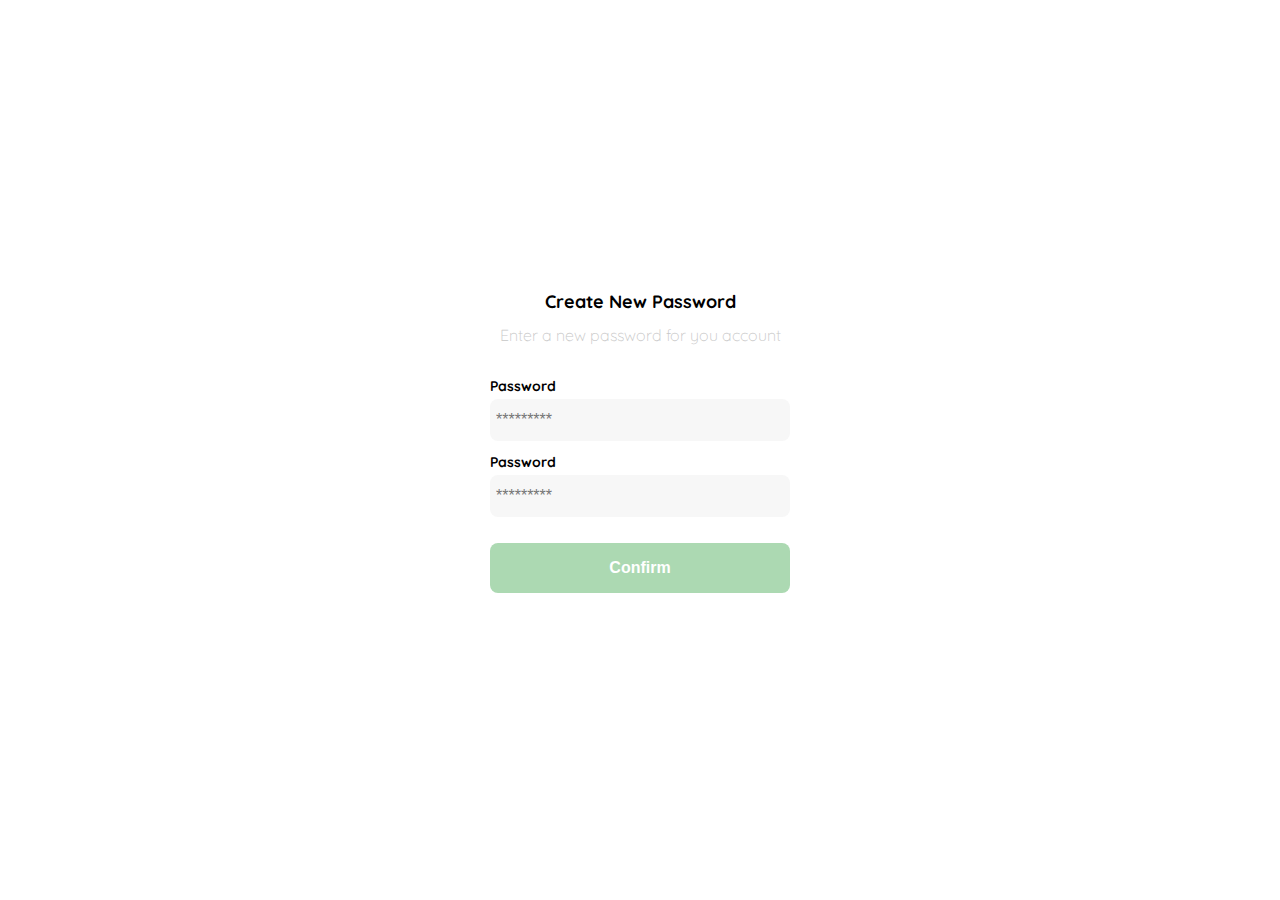
<file: clase1.html>
<!DOCTYPE html>
<html lang="en">
<head>
    <meta charset="UTF-8">
    <meta http-equiv="X-UA-Compatible" content="IE=edge">
    <meta name="viewport" content="width=device-width, initial-scale=1.0">
    <link rel="stylesheet" href="./css/style1.css">
    <title>Document</title>
</head>
<body>
    <div class="login">
        <div class="form-container">
            <img src="./logos/logo_yard_sale.svg" alt="logo" class="logo">

            <h1 class="title">Create New Password</h1>
            <p class="subtitle">Enter a new password for you account</p>

            <form action="/" class="form">
                <label for="password" class="label">Password</label>
                <input type="password" id="password" placeholder="*********" class="input input-password">

                <label for="new-password" class="label">Password</label>
                <input type="password" id="new-password" placeholder="*********" class="input input-password">

                <input type="submit" value="Confirm" class="primary-button login-button">
            </form>
        </div>
    </div>
</body>
</html>
</file>
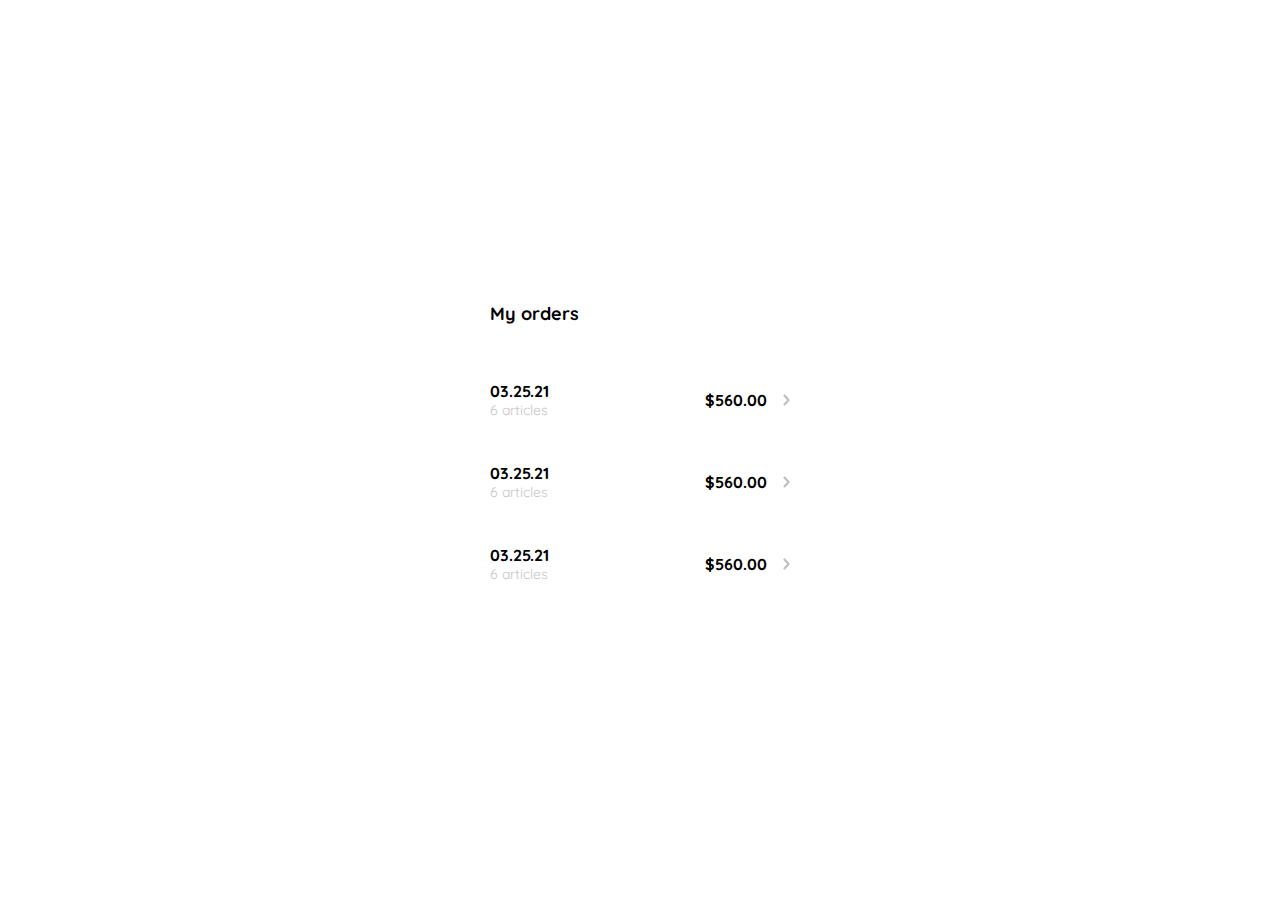
<file: clase10.html>
<!DOCTYPE html>
<html lang="en">

<head>
    <meta charset="UTF-8" />
    <meta http-equiv="X-UA-Compatible" content="IE=edge" />
    <meta name="viewport" content="width=device-width, initial-scale=1.0" />
    <link rel="stylesheet" href="./css/style10.css" />
    <title>Document</title>
</head>

<body>
    <div class="my-order">
        <div class="my-order-container">
            <h1 class="title">My orders</h1>

            <div class="my-order-content">
                <div class="order">
                    <p>
                        <span>03.25.21</span>
                        <span>6 articles</span>
                    </p>
                    <p>$560.00</p>
                    <img src="./iconos/flechita.svg" alt="arrow" />
                </div>
                <div class="order">
                    <p>
                        <span>03.25.21</span>
                        <span>6 articles</span>
                    </p>
                    <p>$560.00</p>
                    <img src="./iconos/flechita.svg" alt="arrow" />
                </div>
                <div class="order">
                    <p>
                        <span>03.25.21</span>
                        <span>6 articles</span>
                    </p>
                    <p>$560.00</p>
                    <img src="./iconos/flechita.svg" alt="arrow" />
                </div>
            </div>
        </div>
    </div>
</body>

</html>
</file>
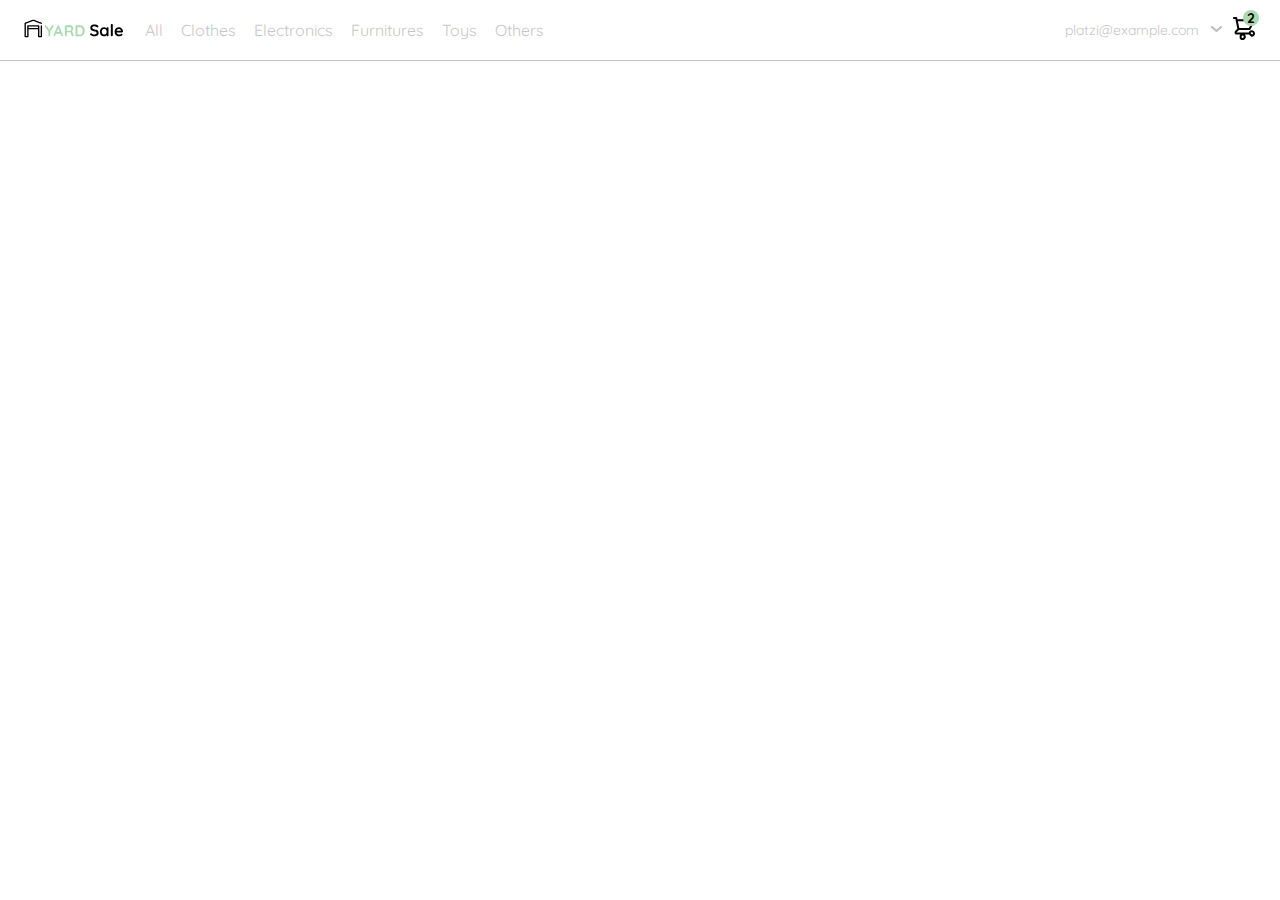
<file: clase11.html>
<!DOCTYPE html>
<html lang="en">
<head>
    <meta charset="UTF-8">
    <meta http-equiv="X-UA-Compatible" content="IE=edge">
    <meta name="viewport" content="width=device-width, initial-scale=1.0">
    <link rel="stylesheet" href="./css/style11.css">
    <title>Document</title>
</head>
<body>
    <nav>
        <img src="./iconos/icon_menu.svg" alt="menu" class="menu">
    
        <div class="navbar-left">
          <img src="./logos/logo_yard_sale.svg" alt="logo" class="logo">
    
          <ul>
            <li>
              <a href="/">All</a>
            </li>
            <li>
              <a href="/">Clothes</a>
            </li>
            <li>
              <a href="/">Electronics</a>
            </li>
            <li>
              <a href="/">Furnitures</a>
            </li>
            <li>
              <a href="/">Toys</a>
            </li>
            <li>
              <a href="/">Others</a>
            </li>
          </ul>
        </div>
    
        <div class="navbar-right">
          <ul>
            <li class="navbar-email">platzi@example.com
                <img src="./iconos/flechita.svg" alt="">
            </li>
            <li class="navbar-shopping-cart">
              <img src="./iconos/icon_shopping_cart.svg" alt="shopping cart">
              <div>2</div>
            </li>
          </ul>
        </div>
      </nav>
</body>
</html>
</file>
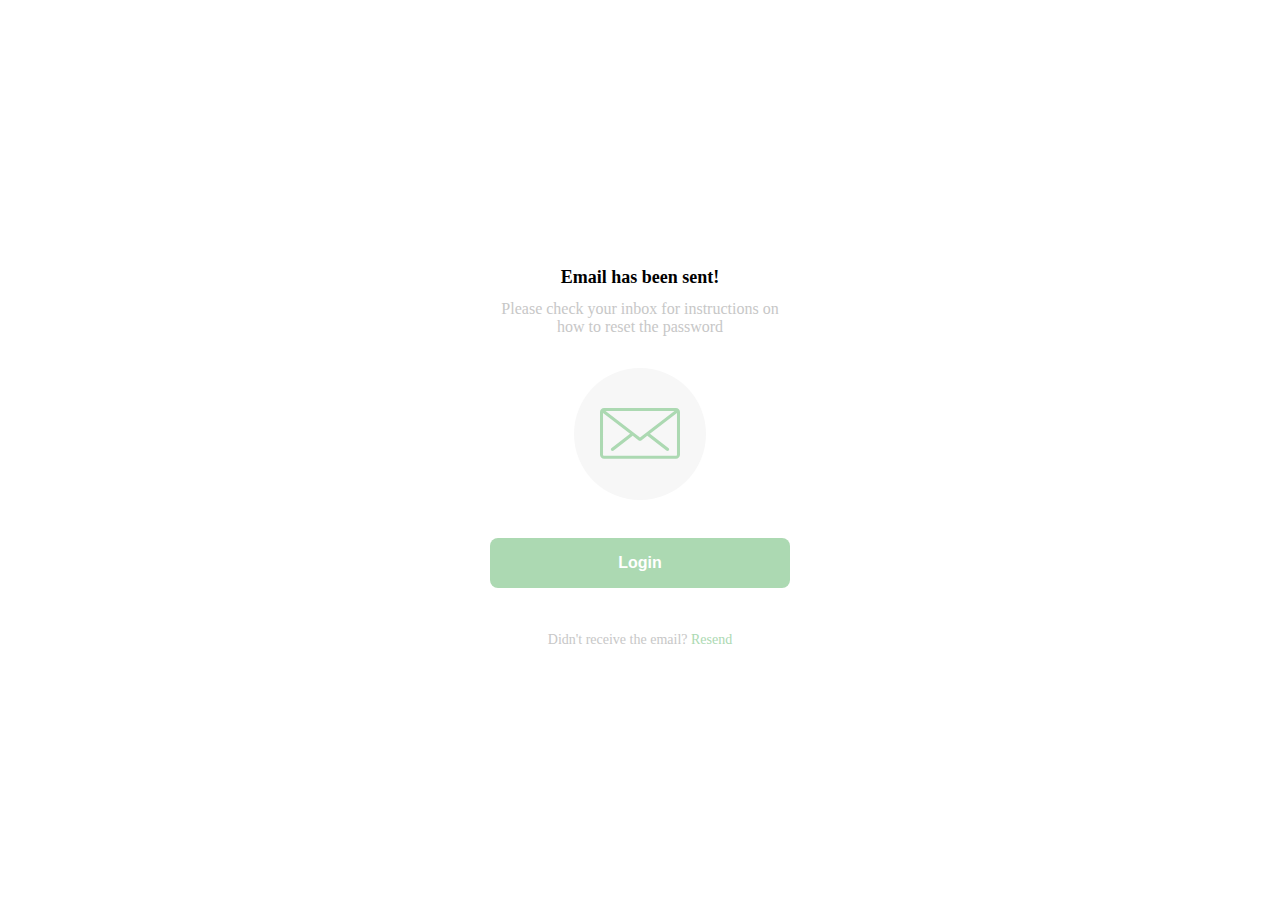
<file: clase2.html>
<!DOCTYPE html>
<html lang="en">

<head>
    <meta charset="UTF-8">
    <meta http-equiv="X-UA-Compatible" content="IE=edge">
    <meta name="viewport" content="width=device-width, initial-scale=1.0">
    <link rel="stylesheet" href="./css/style2.css">
    <title>Document</title>
</head>

<body>
    <div class="login">
        <div class="form-container">
            <img src="./logos/logo_yard_sale.svg" alt="logo" class="logo">

            <h1 class="title">Email has been sent!</h1>
            <p class="subtitle">Please check your inbox for instructions on how to reset the password</p>

            <div class="email-image">
                <img src="./iconos/email.svg" alt="email">
            </div>

            <button class="primary-button login-button">Login</button>

            <p class="resend">
                <span>Didn't receive the email?</span>
                <a href="/">Resend</a>
            </p>
        </div>
    </div>
</body>

</html>
</file>
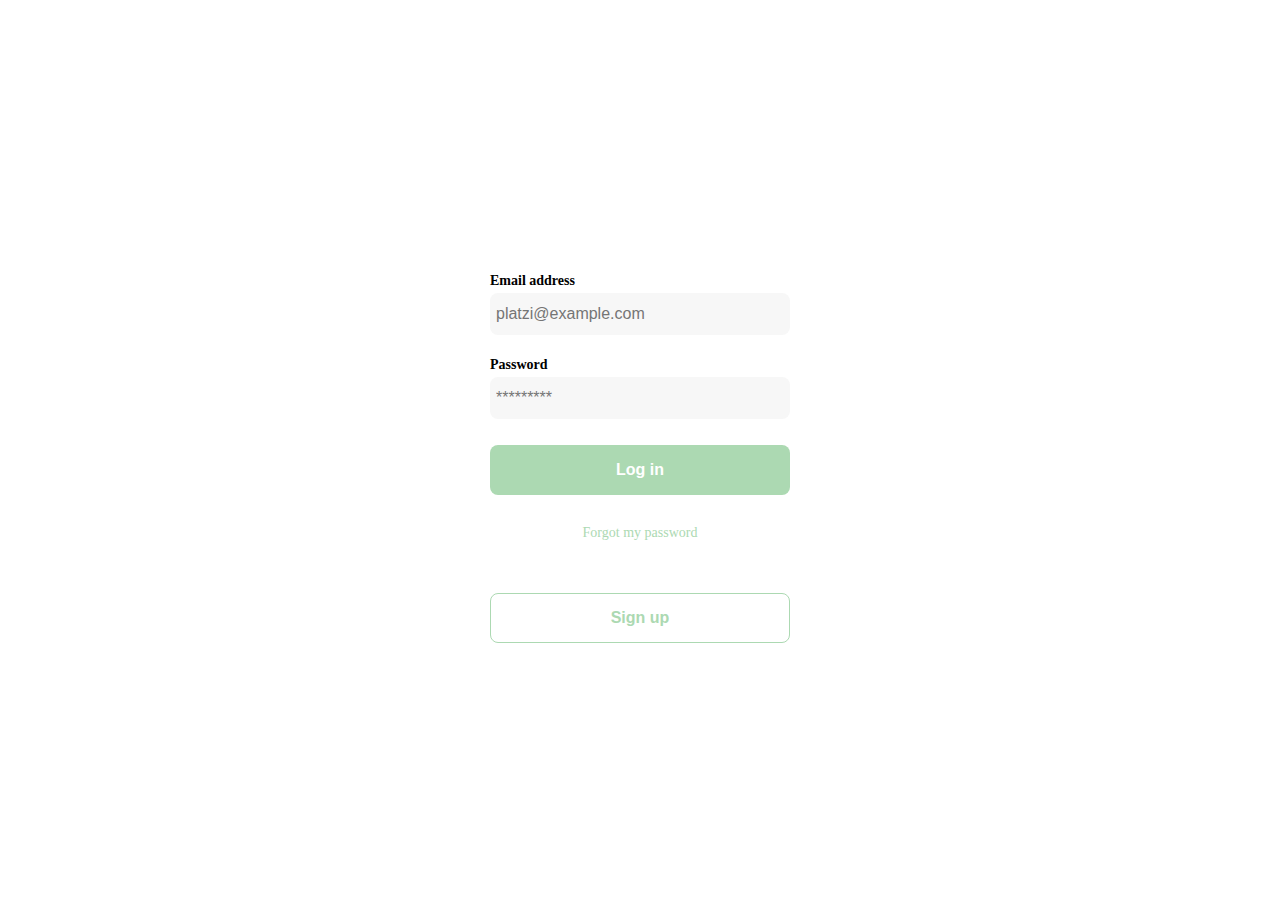
<file: clase3.html>
<!DOCTYPE html>
<html lang="en">

<head>
    <meta charset="UTF-8" />
    <meta http-equiv="X-UA-Compatible" content="IE=edge" />
    <meta name="viewport" content="width=device-width, initial-scale=1.0" />
    <link rel="stylesheet" href="./css/style3.css" />
    <title>Document</title>
</head>

<body>
    <div class="login">
        <div class="form-container">
            <img src="./logos/logo_yard_sale.svg" alt="logo" class="logo" />

            <form action="/" class="form">
                <label for="email" class="label">Email address</label>
                <input type="text" id="email" placeholder="platzi@example.com" class="input input-email" />

                <label for="password" class="label">Password</label>
                <input type="password" id="password" placeholder="*********" class="input input-password" />

                <input type="submit" value="Log in" class="primary-button login-button" />
                <a href="/">Forgot my password</a>
            </form>

            <button class="secondary-button signup-button">Sign up</button>
        </div>
    </div>
</body>

</html>
</file>
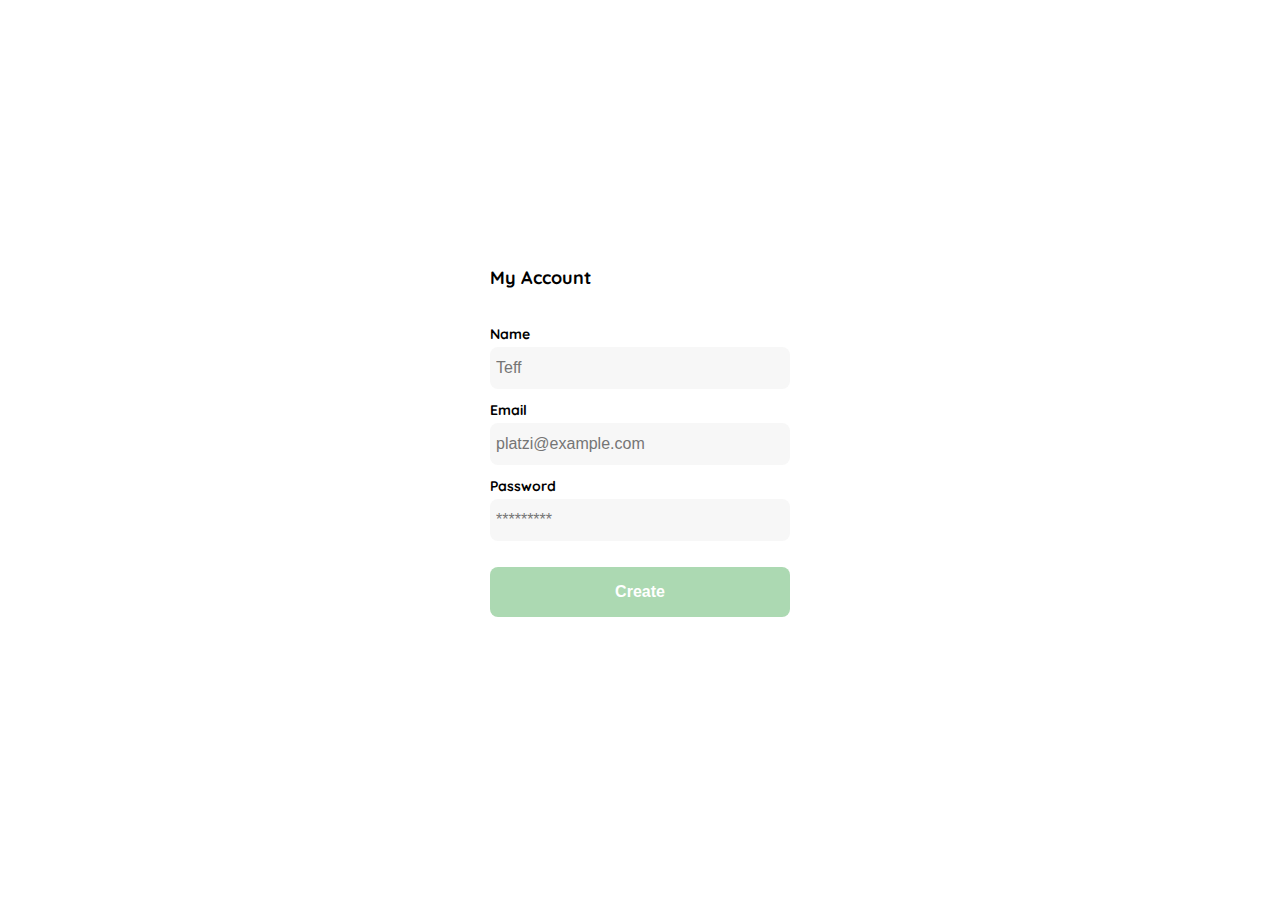
<file: clase4.html>
<!DOCTYPE html>
<html lang="en">

<head>
    <meta charset="UTF-8">
    <meta http-equiv="X-UA-Compatible" content="IE=edge">
    <meta name="viewport" content="width=device-width, initial-scale=1.0">
    <link rel="stylesheet" href="./css/style4.css">
    <title>Document</title>
</head>

<body>
    <div class="login">
        <div class="form-container">
            <h1 class="title">My Account</h1>

            <form action="/" class="form">
                <div>
                    <label for="name" class="label">Name</label>
                    <input type="text" id="name" placeholder="Teff" class="input input-name">

                    <label for="email" class="label">Email</label>
                    <input type="text" id="email" placeholder="platzi@example.com" class="input input-email">

                    <label for="password" class="label">Password</label>
                    <input type="password" id="password" placeholder="*********" class="input input-password">
                </div>
                <input type="submit" value="Create" class="primary-button login-button">
            </form>
        </div>
    </div>
</body>

</html>
</file>
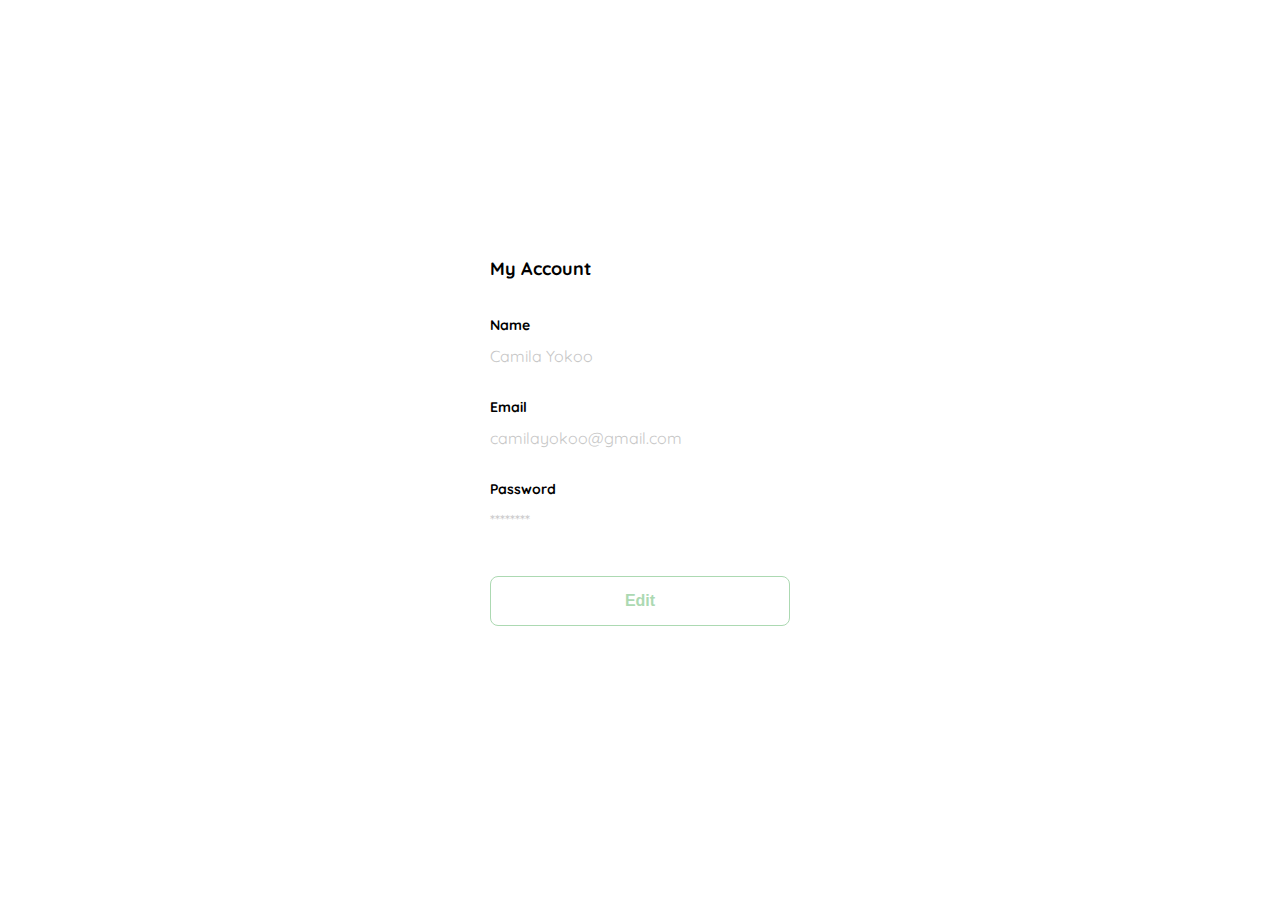
<file: clase5.html>
<!DOCTYPE html>
<html lang="en">

<head>
    <meta charset="UTF-8">
    <meta http-equiv="X-UA-Compatible" content="IE=edge">
    <meta name="viewport" content="width=device-width, initial-scale=1.0">
    <link rel="stylesheet" href="./css/style5.css">
    <title>Document</title>
</head>

<body>
    <div class="login">
        <div class="form-container">
            <h1 class="title">My Account</h1>

            <form action="/" class="form">
                <div>
                    <label for="name" class="label">Name</label>
                    <p class="value">Camila Yokoo</p>

                    <label for="email" class="label">Email</label>
                    <p class="value">camilayokoo@gmail.com</p>

                    <label for="password" class="label">Password</label>
                    <p class="value">********</p>
                </div>
                <input type="submit" value="Edit" class="secondary-button login-button">
            </form>
        </div>
    </div>
</body>

</html>
</file>
<file: css/style1.css>
@import url('https://fonts.googleapis.com/css2?family=Quicksand:wght@300;500;700&display=swap');

:root{
    --white: #FFFFFF;
    --black: #000000;
    --dark: #232830;
    --very-light-pink: #C7C7C7;
    --text-input-field: #F7F7F7;
    --hospital-green: #ACD9B2;
    --sm: 14px;
    --md: 16px;
    --lg: 18px;
}

body{
    font-family: 'Quicksand', sans-serif;
    margin: 0;
}

.login{
    width: 100%;
    height: 100vh;
    display: grid;
    place-items: center;
}

.form-container{
    display: grid;
    grid-template-rows: auto 1fr auto;
    width: 300px;
}

.logo{
    width: 150px;
    margin-bottom: 48px;
    justify-content: center;
    display: none;
}

.title{
    font-size: var(--lg);
    margin-bottom: 12px;
    text-align: center;
}

.subtitle{
    color: var(--very-light-pink);
    font-size: var(--md);
    font-weight: 300;
    margin-top: 0;
    margin-bottom: 32px;
    text-align: center;
}

.form{
    display: flex;
    flex-direction: column;
}

.label{
    font-size: var(--sm);
    font-weight: bold;
    margin-bottom: 4px;
}

.input{
    background-color: var(--text-input-field);
    border: none;
    border-radius: 8px;
    height: 30px;
    font-size: var(--md);
    padding: 6px;
    margin-bottom: 12px;
}

.primary-button{
    background-color: var(--hospital-green);
    border-radius: 8px;
    border: none;
    color: var(--white);
    width: 100%;
    cursor: pointer;
    font-size: var(--md);
    font-weight: bold;
    height: 50px;
}

.login-button{
    margin-top: 14px;
    margin-bottom: 30px;
}

@media (max-width: 640px) {
    .logo{
        display: block;
    }
}
</file>
<file: css/style10.css>
@import url("https://fonts.googleapis.com/css2?family=Quicksand:wght@300;500;700&display=swap");

:root {
  --white: #ffffff;
  --black: #000000;
  --dark: #232830;
  --very-light-pink: #c7c7c7;
  --text-input-field: #f7f7f7;
  --hospital-green: #acd9b2;
  --sm: 14px;
  --md: 16px;
  --lg: 18px;
}

body {
  font-family: "Quicksand", sans-serif;
  margin: 0;
}

.my-order {
  width: 100%;
  height: 100vh;
  display: grid;
  place-items: center;
}

.title {
  font-size: var(--lg);
  margin-bottom: 40px;
}

.my-order-container {
  display: grid;
  grid-template-rows: auto 1fr auto;
  width: 300px;
}

.my-order-content {
  display: flex;
  flex-direction: column;
}
.order {
  display: grid;
  grid-template-columns: auto 1fr auto;
  gap: 16px;
  align-items: center;
  margin-bottom: 12px;
}
.order p:nth-child(1) {
  display: flex;
  flex-direction: column;
}
.order p span:nth-child(1) {
  font-size: var(--md);
  font-weight: bold;
}
.order p span:nth-child(2) {
  font-size: var(--sm);
  color: var(--very-light-pink);
}
.order p:nth-child(2) {
  text-align: end;
  font-weight: bold;
}
</file>
<file: css/style11.css>
@import url("https://fonts.googleapis.com/css2?family=Quicksand:wght@300;500;700&display=swap");

:root {
  --white: #ffffff;
  --black: #000000;
  --dark: #232830;
  --very-light-pink: #c7c7c7;
  --text-input-field: #f7f7f7;
  --hospital-green: #acd9b2;
  --sm: 14px;
  --md: 16px;
  --lg: 18px;
}
html{
    padding: 0;
    margin: 0;
}
body {
  font-family: "Quicksand", sans-serif;
  margin: 0;
}

.menu{
    display: none;
}
/*
ul, a{
    text-decoration: none;
    list-style: none;
}*/

nav{
    display: flex;
    justify-content: space-between;
    padding: 0 24px;
    border-bottom: 1px solid var(--very-light-pink);
}

.logo{
    width: 100px;
}

.navbar-left ul,
.navbar-right ul {
    list-style: none;
    padding: 0;
    margin: 0;
    display: flex;
    align-items: center;
    height: 60px;
}

.navbar-left{
    display: flex;
}

.navbar-left ul{
    margin-left: 12px;
}

.navbar-left ul li a,
.navbar-right ul li a{
    text-decoration: none;
    color: var(--very-light-pink);
    border: 1px solid var(--white);
    padding: 8px;
    border-radius: 8px;
}

.navbar-left ul li a:hover,
.navbar-right ul li a:hover{
    border: 1px solid var(--hospital-green);
    color: var(--hospital-green);
}

.navbar-email{
    color: var(--very-light-pink);
    font-size: var(--sm);
    margin-right: 12px;
}

.navbar-shopping-cart{
    position: relative;
}

.navbar-shopping-cart div{
    width: 16px;
    height: 16px;
    background-color: var(--hospital-green);
    border-radius: 50%;
    font-size: var(--sm);
    font-weight: bold;
    position: absolute;
    top: -6px;
    right: -3px;
    display: flex;
    justify-content: center;
    align-items: center;
}

.navbar-email img{
    margin-left: 10px;
    transform: rotate(90deg);
}

@media (max-width:640px){
    .menu{
        display: block;
    }
    .navbar-left li,
    .navbar-email{
        display: none;
    }
}
</file>
<file: css/style2.css>
@import url('https://fonts.googleapis.com/css2?family=Quicksand:wght@300;500;700&display=swap');

:root{
    --white: #FFFFFF;
    --black: #000000;
    --dark: #232830;
    --very-light-pink: #C7C7C7;
    --text-input-field: #F7F7F7;
    --hospital-green: #ACD9B2;
    --sm: 14px;
    --md: 16px;
    --lg: 18px;
}

.login {
    width: 100%;
    height: 100vh;
    display: grid;
    place-items: center;
}

.form-container {
    display: grid;
    grid-template-rows: auto 1fr auto;
    width: 300px;
    justify-items: center;
}

.logo {
    width: 150px;
    margin-bottom: 48px;
    justify-self: center;
    display: none;
}

.title {
    font-size: var(--lg);
    margin-bottom: 12px;
    text-align: center;
}

.subtitle {
    color: var(--very-light-pink);
    font-size: var(--md);
    font-weight: 300;
    margin-top: 0;
    margin-bottom: 32px;
    text-align: center;
}

.email-image {
    width: 132px;
    height: 132px;
    border-radius: 50%;
    background-color: var(--text-input-field);
    display: flex;
    justify-content: center;
    align-items: center;
    margin-bottom: 24px;
}

.email-image img {
    width: 80px;
}

.resend {
    font-size: var(--sm);
}

.resend span {
    color: var(--very-light-pink);
}

.resend a {
    color: var(--hospital-green);
    text-decoration: none;
}

.primary-button {
    background-color: var(--hospital-green);
    border-radius: 8px;
    border: none;
    color: var(--white);
    width: 100%;
    cursor: pointer;
    font-size: var(--md);
    font-weight: bold;
    height: 50px;
}

.login-button {
    margin-top: 14px;
    margin-bottom: 30px;
}

@media (max-width: 640px) {
    .logo {
        display: block;
    }
}
</file>
<file: css/style3.css>
@import url('https://fonts.googleapis.com/css2?family=Quicksand:wght@300;500;700&display=swap');


:root {
    --white: #FFFFFF;
    --black: #000000;
    --dark: #232830;
    --very-light-pink: #C7C7C7;
    --text-input-field: #F7F7F7;
    --hospital-green: #ACD9B2;
    --sm: 14px;
    --md: 16px;
    --lg: 18px;
}

.login {
    width: 100%;
    height: 100vh;
    display: grid;
    place-items: center;
}

.form-container {
    display: grid;
    grid-template-rows: auto 1fr auto;
    width: 300px;
}

.logo {
    width: 150px;
    margin-bottom: 48px;
    justify-self: center;
    display: none;
}

.form {
    display: flex;
    flex-direction: column;
}

.form a {
    color: var(--hospital-green);
    font-size: var(--sm);
    text-align: center;
    text-decoration: none;
    margin-bottom: 52px;
}

.label {
    font-size: var(--sm);
    font-weight: bold;
    margin-bottom: 4px;
}

.input {
    background-color: var(--text-input-field);
    border: none;
    border-radius: 8px;
    height: 30px;
    font-size: var(--md);
    padding: 6px;
    margin-bottom: 12px;
}

.input-email {
    margin-bottom: 22px;
}

.primary-button {
    background-color: var(--hospital-green);
    border-radius: 8px;
    border: none;
    color: var(--white);
    width: 100%;
    cursor: pointer;
    font-size: var(--md);
    font-weight: bold;
    height: 50px;
}

.secondary-button {
    background-color: var(--white);
    border-radius: 8px;
    border: 1px solid var(--hospital-green);
    color: var(--hospital-green);
    width: 100%;
    cursor: pointer;
    font-size: var(--md);
    font-weight: bold;
    height: 50px;
}

.login-button {
    margin-top: 14px;
    margin-bottom: 30px;
}

@media (max-width: 640px) {
    .logo {
        display: block;
    }
    .secondary-button{
        width: 300px;
        position: absolute;
        bottom: 0;
    }
}
</file>
<file: css/style4.css>
@import url("https://fonts.googleapis.com/css2?family=Quicksand:wght@300;500;700&display=swap");

:root {
  --white: #ffffff;
  --black: #000000;
  --dark: #232830;
  --very-light-pink: #c7c7c7;
  --text-input-field: #f7f7f7;
  --hospital-green: #acd9b2;
  --sm: 14px;
  --md: 16px;
  --lg: 18px;
}

body {
  font-family: "Quicksand", sans-serif;
  margin: 0;
}

.login {
  width: 100%;
  height: 100vh;
  display: grid;
  place-items: center;
}

.form-container {
  display: grid;
  grid-template-rows: auto 1fr auto;
  width: 300px;
}

.title {
  font-size: var(--lg);  
  margin-bottom: 36px;
  text-align: start;
}

.form {
  display: flex;
  flex-direction: column;
}
.form div {
  display: flex;
  flex-direction: column;
}

.label {
  font-size: var(--sm);
  font-weight: bold;
  margin-bottom: 4px;
}

.input-name,
.input-email,
.input-password {
  margin-bottom: 22px;
}

.input {
  background-color: var(--text-input-field);
  border: none;
  border-radius: 8px;
  height: 30px;
  font-size: var(--md);
  padding: 6px;
  margin-bottom: 12px;
}

.primary-button {
  background-color: var(--hospital-green);
  border-radius: 8px;
  border: none;
  color: var(--white);
  width: 100%;
  cursor: pointer;
  font-size: var(--md);
  font-weight: bold;
  height: 50px;
}

.login-button {
  margin-top: 14px;
  margin-bottom: 30px;
}

@media (max-width: 640px) {
  .form-container {
    height: 100%;
  }

  .form {
    height: 100%;
    justify-content: space-between;
  }
}
</file>
<file: css/style5.css>
@import url("https://fonts.googleapis.com/css2?family=Quicksand:wght@300;500;700&display=swap");

:root {
  --white: #ffffff;
  --black: #000000;
  --dark: #232830;
  --very-light-pink: #c7c7c7;
  --text-input-field: #f7f7f7;
  --hospital-green: #acd9b2;
  --sm: 14px;
  --md: 16px;
  --lg: 18px;
}

body {
  font-family: "Quicksand", sans-serif;
  margin: 0;
}

.login {
  width: 100%;
  height: 100vh;
  display: grid;
  place-items: center;
}

.form-container {
  display: grid;
  grid-template-rows: auto 1fr auto;
  width: 300px;
}

.title {
  font-size: var(--lg);
  margin-bottom: 36px;
  text-align: start;
}

.form {
  display: flex;
  flex-direction: column;
}
.form div {
  display: flex;
  flex-direction: column;
}

.label {
  font-size: var(--sm);
  font-weight: bold;
  margin-bottom: 4px;
}

.input-name,
.input-email,
.input-password {
  margin-bottom: 22px;
}

.input {
  background-color: var(--text-input-field);
  border: none;
  border-radius: 8px;
  height: 30px;
  font-size: var(--md);
  padding: 6px;
  margin-bottom: 12px;
}

.value {
  color: var(--very-light-pink);
  font-size: var(--md);
  margin: 8px 0 32px 0;
}

.secondary-button {
  background-color: var(--white);
  border-radius: 8px;
  border: 1px solid var(--hospital-green);
  color: var(--hospital-green);
  width: 100%;
  cursor: pointer;
  font-size: var(--md);
  font-weight: bold;
  height: 50px;
}

.login-button {
  margin-top: 14px;
  margin-bottom: 30px;
}

@media (max-width: 640px) {
  .form-container {
    height: 100%;
  }

  .form {
    height: 100%;
    justify-content: space-between;
  }
}
</file>
